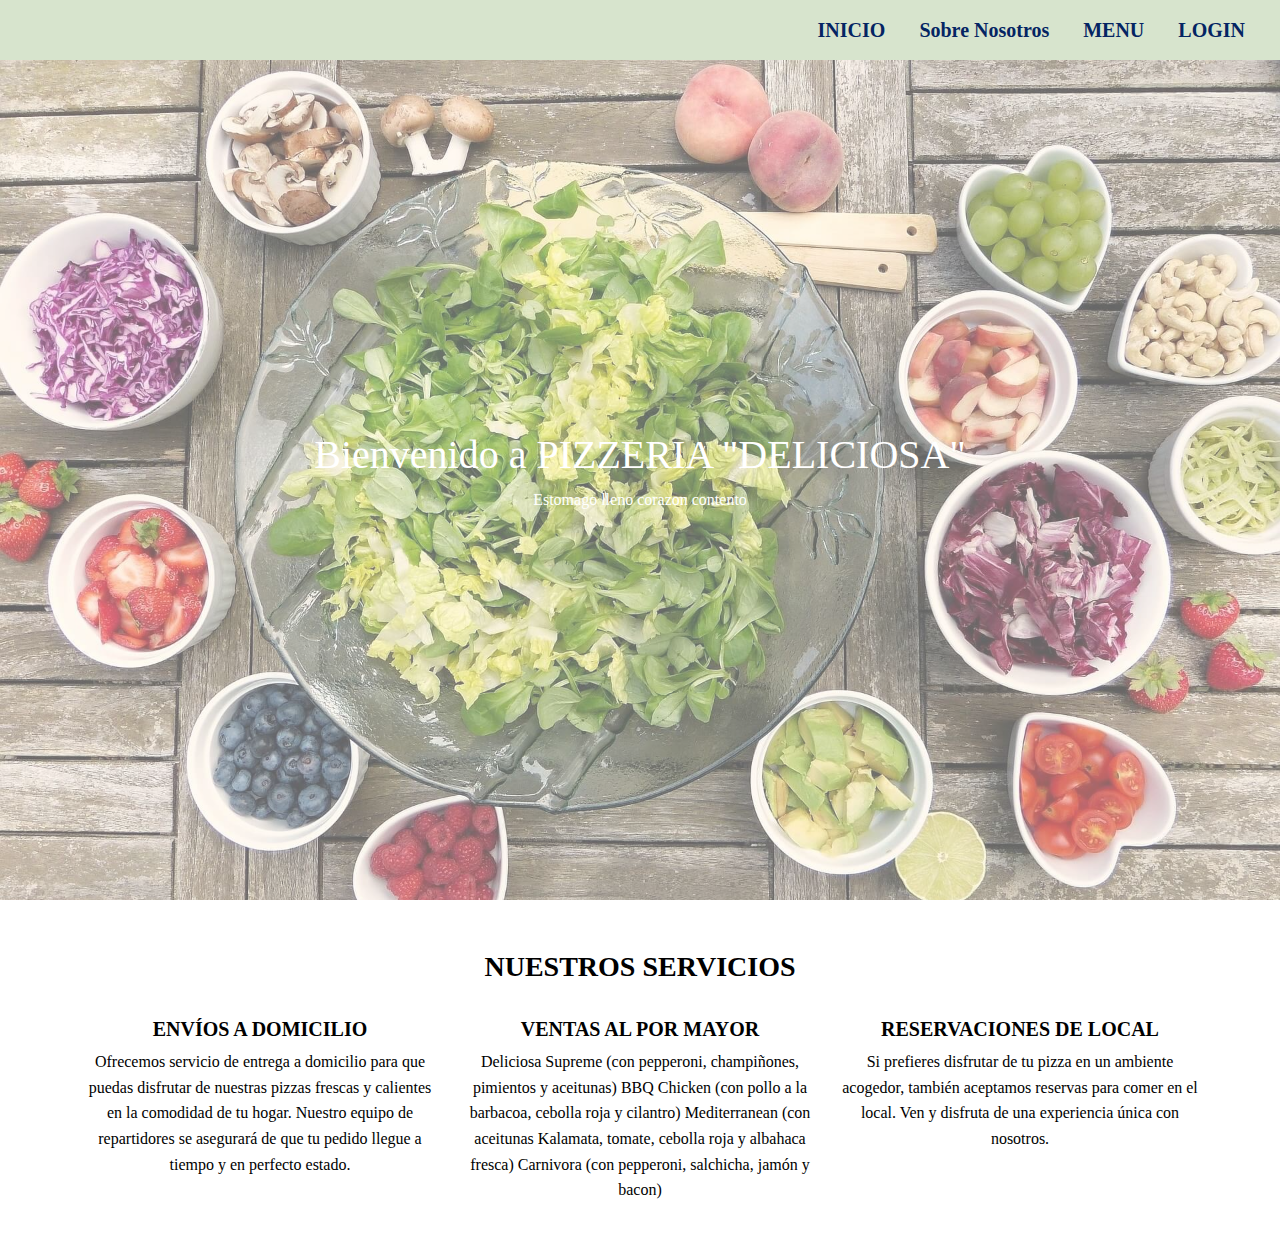
<file: index.html>
<!DOCTYPE html>
<html lang="es">
<head>
	<meta charset="UTF-8">
	<meta name="viewport" content="width=device-width, user-scalable=no, initial-scale=1.0, maximum-scale=1.0, minimum-scale=1.0">
	<title>Pizza</title>

	<!-- Normalize V8.0.1 -->
	<link rel="stylesheet" href="./css/normalize.css">

	<!-- MDBootstrap V5 -->
	<link rel="stylesheet" href="./css/mdb.min.css">

	<!-- Font Awesome V5.15.1 -->
	<link rel="stylesheet" href="./css/all.css">

	<!-- Sweet Alert V10.13.0 -->
	<script src="./js/sweetalert2.js" ></script>

	<!-- General Styles -->
	<link rel="stylesheet" href="./css/style.css">

</head>
<body>

	<!-- Header -->
	<header class="header full-box">
	    <div class="header-brand text-center full-box">
	        <a href="index.html">
	            <!--<img src="./assets/img/logo.png" alt="logo" class="img-fluid">-->
	        </a>
	    </div>

	    <div class="header-options full-box">
	        <nav class="header-navbar full-box poppins-regular font-weight-bold" >
	            <ul class="list-unstyled full-box">
	                <li>
	                    <a href="index.html" >INICIO<span class="full-box" ></span></a>
	                </li>
					<li>
	                    <a href="nosotros.html" >Sobre Nosotros<span class="full-box" ></span></a>
	                </li>
					<li>
	                    <a href="menu.html" >MENU</MENU><span class="full-box" ></span></a>
	                </li>
					<li>
	                    <a href="login.html" >LOGIN</MENU><span class="full-box" ></span></a>
	                </li>
	            </ul>
	        </nav>
		</div>
	</header>


	<!-- Content -->
	<div class="banner">
	    <div class="banner-body">
	        <h1>Bienvenido a PIZZERIA "DELICIOSA"</h1>
	        <p>Estomago lleno corazon contento </p>
	    </div>
	</div>

	<div class="container container-web-page">
	    <h3 class="text-center text-uppercase poppins-regular font-weight-bold">Nuestros servicios</h3>
	    <br>
	    <div class="row">
	        <div class="col-12 col-sm-6 col-md-4">
	        	
	            
	            <h5 class="text-center text-uppercase poppins-regular font-weight-bold">Envíos a domicilio</h5>
	            <p class="text-center">Ofrecemos servicio de entrega a domicilio para que puedas disfrutar de nuestras pizzas frescas y calientes en la comodidad de tu hogar. Nuestro equipo de repartidores se asegurará de que tu pedido llegue a tiempo y en perfecto estado.</p>
	        </div>
	        <div class="col-12 col-sm-6 col-md-4">
	        
	            <h5 class="text-center text-uppercase poppins-regular font-weight-bold">Ventas al por mayor</h5>
	            <p class="text-center">Deliciosa Supreme (con pepperoni, champiñones, pimientos y aceitunas) 
	            BBQ Chicken (con pollo a la barbacoa, cebolla roja y cilantro) Mediterranean (con aceitunas
	            Kalamata, tomate, cebolla roja y albahaca fresca) Carnivora (con pepperoni, salchicha, jamón y bacon)</p>
	        </div>
	        <div class="col-12 col-sm-6 col-md-4">
				<!--<img class="card-img-top" src="./assets/img/Hawaiana.jpg" alt="nombre_platillo">-->
	            <h5 class="text-center text-uppercase poppins-regular font-weight-bold">Reservaciones de local</h5>
	            <p class="text-center">Si prefieres disfrutar de tu pizza en un ambiente acogedor, también aceptamos reservas para comer en el local. Ven y disfruta de una experiencia única con nosotros.</p>
	        </div>
	    </div>
	</div>
</div>
</footer>

	<!-- MDBootstrap V5 -->
	<script src="./js/mdb.min.js" ></script>

	<!-- General scripts -->
	<script src="./js/main.js" ></script>
</body>
</html>
</file>
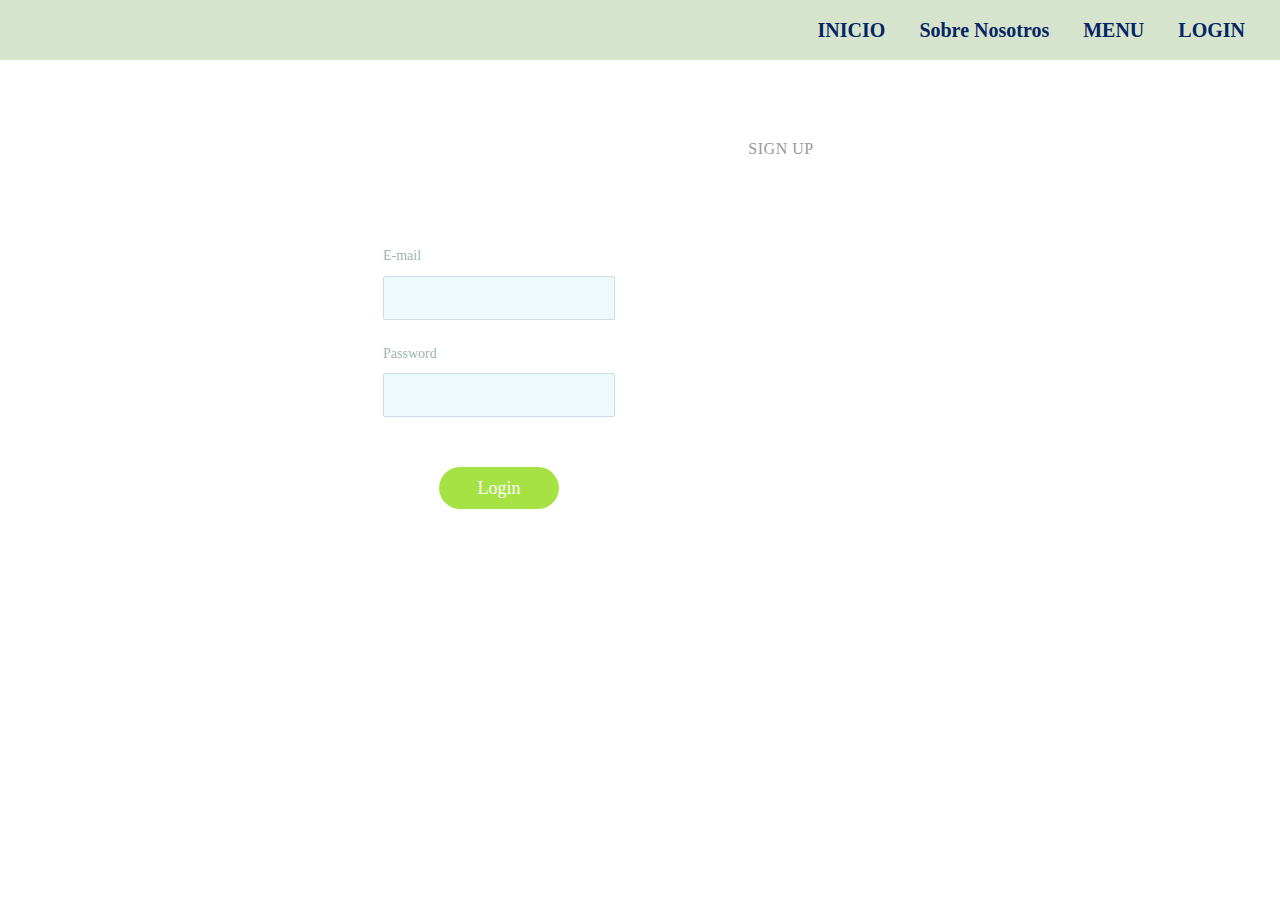
<file: login.html>
<!DOCTYPE html>
<html lang="es">
<head>
	<meta charset="UTF-8">
	<meta name="viewport" content="width=device-width, user-scalable=no, initial-scale=1.0, maximum-scale=1.0, minimum-scale=1.0">
	<title>Pizza</title>

	<!-- Normalize V8.0.1 -->
	<link rel="stylesheet" href="./css/normalize.css">

	<!-- MDBootstrap V5 -->
	<link rel="stylesheet" href="./css/mdb.min.css">

	<!-- Font Awesome V5.15.1 -->
	<link rel="stylesheet" href="./css/all.css">

	<!-- Sweet Alert V10.13.0 -->
	<script src="./js/sweetalert2.js" ></script>

	<!-- General Styles -->
	<link rel="stylesheet" href="./css/style.css">
	<link rel="stylesheet" href="./css/login.css">

</head>
<body>

	<!-- Header -->
	<header class="header full-box">
	    <div class="header-brand text-center full-box">
	        <a href="index.html">
	            <!--<img src="./assets/img/logo.png" alt="logo" class="img-fluid">-->
	        </a>
	    </div>

	    <div class="header-options full-box">
	        <nav class="header-navbar full-box poppins-regular font-weight-bold" >
	            <ul class="list-unstyled full-box">
	                <li>
	                    <a href="index.html" >INICIO<span class="full-box" ></span></a>
	                </li>
					<li>
	                    <a href="nosotros.html" >Sobre Nosotros<span class="full-box" ></span></a>
	                </li>
					<li>
	                    <a href="menu.html" >MENU</MENU><span class="full-box" ></span></a>
	                </li>
					<li>
	                    <a href="login.html" >LOGIN</MENU><span class="full-box" ></span></a>
	                </li>
	            </ul>
	        </nav>
		</div>
	</header>

<section class="forms-section">
  <h1 class="section-title">FORMS</h1>
  <div class="forms">
    <div class="form-wrapper is-active">
      <button type="button" class="switcher switcher-login">
        Login
        <span class="underline"></span>
      </button>
      <form class="form form-login">
        <fieldset>
          <legend>Please, enter your email and password for login.</legend>
          <div class="input-block">
            <label for="login-email">E-mail</label>
            <input id="login-email" type="email" required>
          </div>
          <div class="input-block">
            <label for="login-password">Password</label>
            <input id="login-password" type="password" required>
          </div>
        </fieldset>
        <button type="submit" class="btn-login">Login</button>
      </form>
    </div>
    <div class="form-wrapper">
      <button type="button" class="switcher switcher-signup">
        Sign Up
        <span class="underline"></span>
      </button>
      <form class="form form-signup">
        <fieldset>
          <legend>Please, enter your email, password and password confirmation for sign up.</legend>
          <div class="input-block">
            <label for="signup-email">E-mail</label>
            <input id="signup-email" type="email" required>
          </div>
          <div class="input-block">
            <label for="signup-password">Password</label>
            <input id="signup-password" type="password" required>
          </div>
          <div class="input-block">
            <label for="signup-password-confirm">Confirm password</label>
            <input id="signup-password-confirm" type="password" required>
          </div>
        </fieldset>
        <button type="submit" class="btn-signup">Continue</button>
      </form>
    </div>
  </div>
</section>

</div>
</footer>

	<!-- MDBootstrap V5 -->
	<script src="./js/mdb.min.js" ></script>

	<!-- General scripts -->
	<script src="./js/main.js" ></script>

    <!-- login scripts -->
	<script src="./js/login.js" ></script>
</body>
</html>
</file>
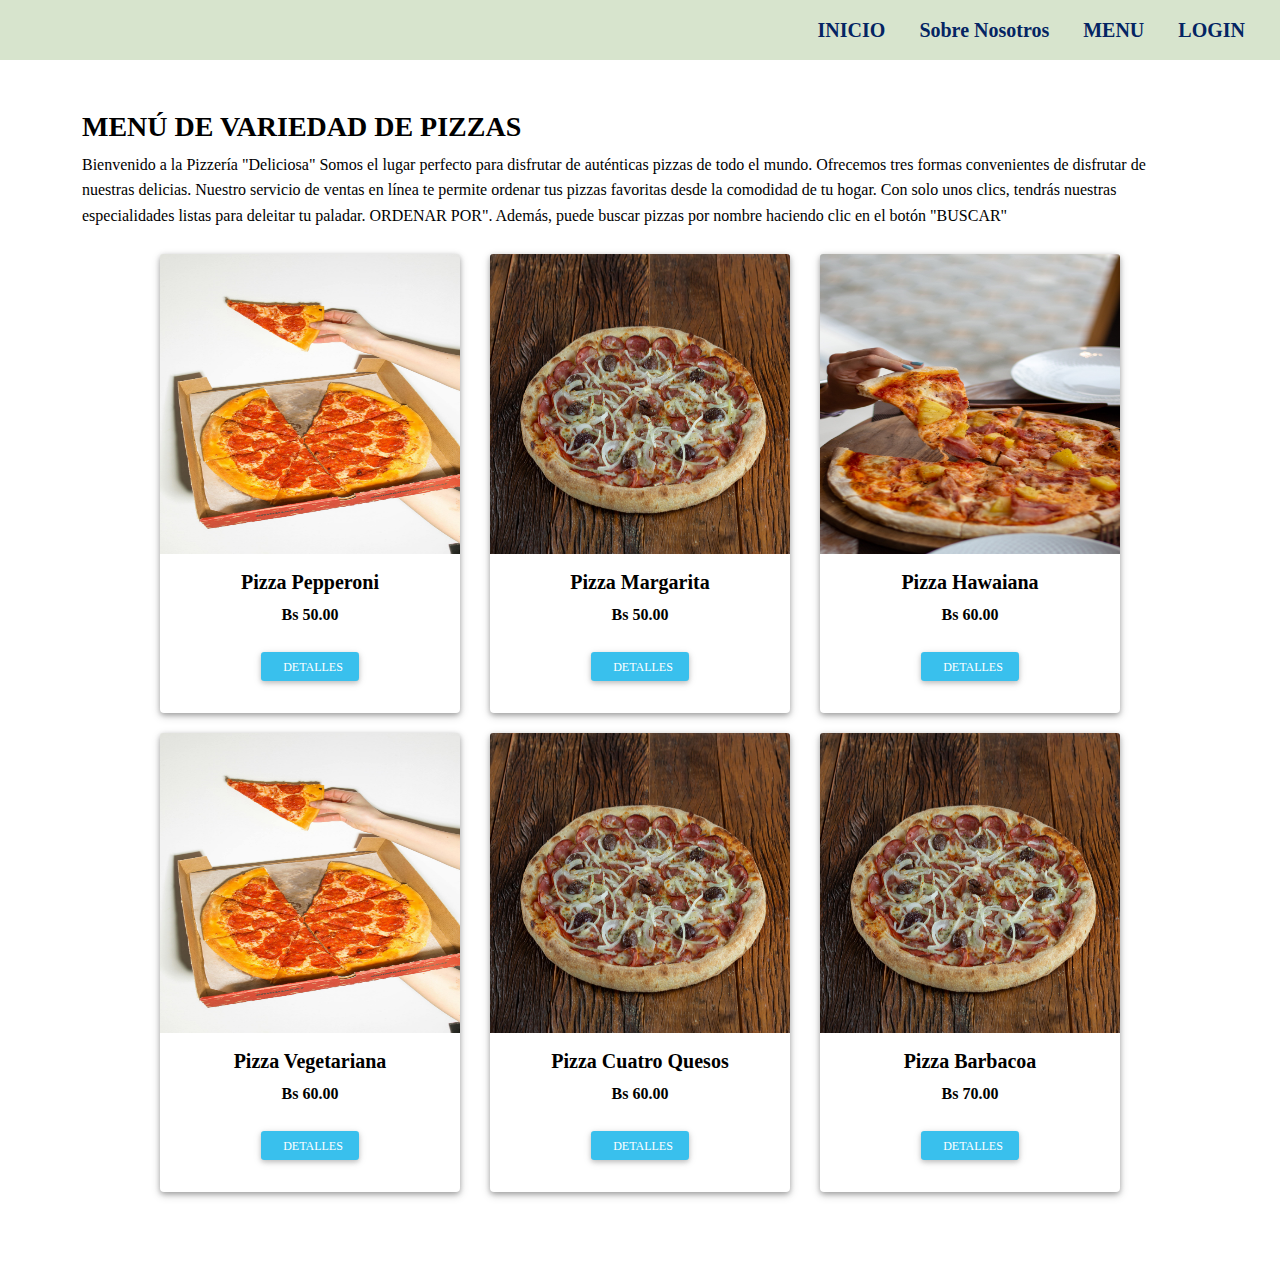
<file: menu.html>
<!DOCTYPE html>
<html lang="es">
<head>
	<meta charset="UTF-8">
	<meta name="viewport" content="width=device-width, user-scalable=no, initial-scale=1.0, maximum-scale=1.0, minimum-scale=1.0">
	<title> Pizzeria | Menu </title>

	<!-- Normalize V8.0.1 -->
	<link rel="stylesheet" href="./css/normalize.css">

	<!-- MDBootstrap V5 -->
	<link rel="stylesheet" href="./css/mdb.min.css">

	<!-- Font Awesome V5.15.1 -->
	<link rel="stylesheet" href="./css/all.css">

	<!-- Sweet Alert V10.13.0 -->
	<script src="./js/sweetalert2.js" ></script>

	<!-- General Styles -->
	<link rel="stylesheet" href="./css/style.css">

</head>
<body>

	<!-- Header -->
	<header class="header full-box">
	    <div class="header-brand text-center full-box">
	        <a href="index.html">
	            <!--<img src="./assets/img/logo.png" alt="logo" class="img-fluid">-->
	        </a>
	    </div>

	    <div class="header-options full-box">
	        <nav class="header-navbar full-box poppins-regular font-weight-bold" >
	            <ul class="list-unstyled full-box">
	                <li>
	                    <a href="index.html" >INICIO</a>
	                </li>
					<li>
	                    <a href="nosotros.html" >Sobre Nosotros</a>
	                </li>
	                <li>
	                    <a href="menu.html" >MENU</a>
	                </li>
					<li>
	                    <a href="login.html" >LOGIN</a>
	                </li>
	            </ul>
	        </nav>
	    </div>
	</header>


	<!-- Content -->
	<div class="container container-web-page">
	    <h3 class="font-weight-bold poppins-regular text-uppercase">Menú de variedad de pizzas</h3>
	    <p class="text-justify">Bienvenido a la Pizzería "Deliciosa" Somos el lugar perfecto para disfrutar de auténticas pizzas 
			de todo el mundo. Ofrecemos tres formas convenientes de disfrutar de nuestras delicias. Nuestro servicio de ventas en 
			línea te permite ordenar tus pizzas favoritas desde la comodidad de tu hogar. Con solo unos clics, tendrás nuestras 
			especialidades listas para deleitar tu paladar. ORDENAR POR". Además, 
			puede buscar pizzas por nombre haciendo clic en el botón "BUSCAR"</p>


	    <div class="container-cards" style="padding-bottom: 40px;">

	        <div class="card shadow-1-strong">
	            <img class="card-img-top" src="./assets/img/Pepperoni.jpg" alt="">
	            <div class="card-body text-center">
	                <h5 class="card-title font-weight-bold">Pizza Pepperoni</h5>
	                <p class="card-title font-weight-bold"><span>Bs 50.00</span></p>
					<div class="card-body text-center">
						<a href="details.html" class="btn btn-info btn-sm"> &nbsp; Detalles</a>
					</div>
				</div>
			</div>
	        <div class="card shadow-1-strong">
	            <img class="card-img-top" src="./assets/img/marg.jpg" alt="">
	            <div class="card-body text-center">
	                <h5 class="card-title font-weight-bold">Pizza Margarita</h5>
	                <p class="card-title font-weight-bold"><span>Bs 50.00</span></p>
					<div class="card-body text-center">
						<a href="details.html" class="btn btn-info btn-sm"> &nbsp; Detalles</a>
					</div>
	            </div>
	        </div>

	        <div class="card shadow-1-strong">
	            <img class="card-img-top" src="./assets/img/Hawaiana.jpg" alt="">
	            <div class="card-body text-center">
	                <h5 class="card-title font-weight-bold">Pizza Hawaiana</h5>
	                <p class="card-title font-weight-bold"><span>Bs 60.00</span></p>
					<div class="card-body text-center">
						<a href="details.html" class="btn btn-info btn-sm"> &nbsp; Detalles</a>
					</div>
	            </div>
	            
	        </div>

	        <div class="card shadow-1-strong">
	            <img class="card-img-top" src="./assets/img/Pepperoni.jpg" alt="">
	            <div class="card-body text-center">
	                <h5 class="card-title font-weight-bold">Pizza Vegetariana</h5>
	                <p class="card-title font-weight-bold"><span>Bs 60.00</span></p>
					<div class="card-body text-center">
						<a href="details.html" class="btn btn-info btn-sm"> &nbsp; Detalles</a>
					</div>
	            </div>

	        </div>

	        <div class="card shadow-1-strong">
	            <img class="card-img-top" src="./assets/img/marg.jpg" alt="nombre_platillo">
	            <div class="card-body text-center">
	                <h5 class="card-title font-weight-bold">Pizza Cuatro Quesos</h5>
	                <p class="card-title font-weight-bold"><span>Bs 60.00</span></p>
					<div class="card-body text-center">
						<a href="details.html" class="btn btn-info btn-sm"> &nbsp; Detalles</a>
					</div>
	            </div>
	        </div>

	        <div class="card shadow-1-strong">
	            <img class="card-img-top" src="./assets/img/marg.jpg" alt="nombre_platillo">
	            <div class="card-body text-center">
	                <h5 class="card-title font-weight-bold">Pizza Barbacoa</h5>
	                <p class="card-title font-weight-bold"><span>Bs 70.00</span></p>
					<div class="card-body text-center">
						<a href="details.html" class="btn btn-info btn-sm"> &nbsp; Detalles</a>
					</div>
	            </div>
	        </div>

	    </div>

	<!-- MDBootstrap V5 -->
	<script src="./js/mdb.min.js" ></script>

	<!-- General scripts -->
	<script src="./js/main.js" ></script>
</body>
</html>
</file>
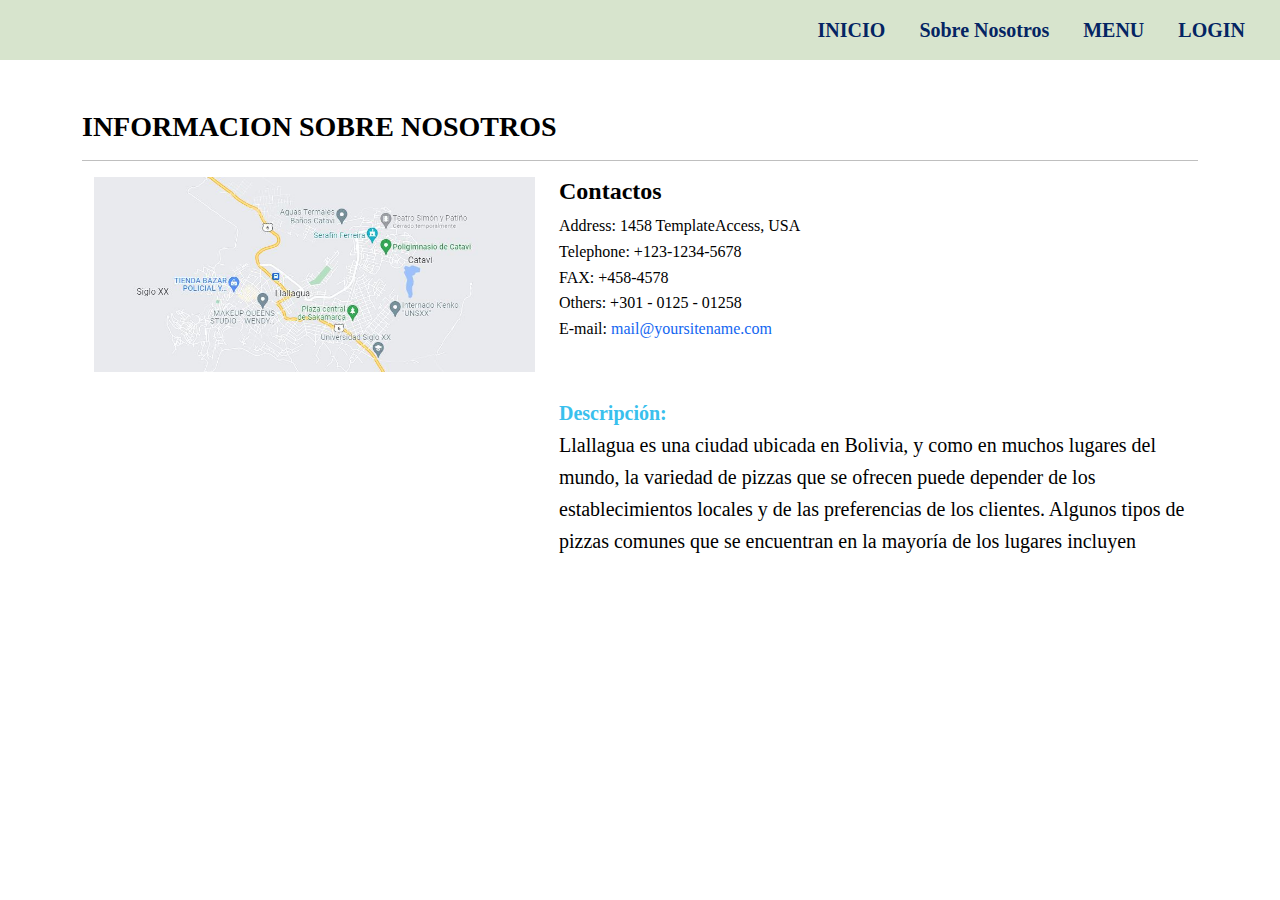
<file: nosotros.html>
<!DOCTYPE html>
<html lang="es">
<head>
	<meta charset="UTF-8">
	<meta name="viewport" content="width=device-width, user-scalable=no, initial-scale=1.0, maximum-scale=1.0, minimum-scale=1.0">
	<title>Pizza | Nosotros</title>

	<!-- Normalize V8.0.1 -->
	<link rel="stylesheet" href="./css/normalize.css">

	<!-- MDBootstrap V5 -->
	<link rel="stylesheet" href="./css/mdb.min.css">

	<!-- Font Awesome V5.15.1 -->
	<link rel="stylesheet" href="./css/all.css">

	<!-- Sweet Alert V10.13.0 -->
	<script src="./js/sweetalert2.js" ></script>

	<!-- General Styles -->
	<link rel="stylesheet" href="./css/style.css">

</head>
<body>

	<!-- Header -->
	<header class="header full-box">
	    <div class="header-brand text-center full-box">
	        <a href="index.html">
	            <!--<img src="./assets/img/logo.png" alt="logo" class="img-fluid">-->
	        </a>
	    </div>

	    <div class="header-options full-box">
	        <nav class="header-navbar full-box poppins-regular font-weight-bold" >
	            <ul class="list-unstyled full-box">
	                <li>
	                    <a href="index.html" >INICIO<span class="full-box" ></span></a>
	                </li>
					<li>
	                    <a href="nosotros.html" >Sobre Nosotros<span class="full-box" ></span></a>
	                </li>
	                <li>
	                    <a href="menu.html" >MENU<span class="full-box" ></span></a>
	                </li>
					<li>
	                    <a href="login.html" >LOGIN</MENU><span class="full-box" ></span></a>
	                </li>
	            </ul>
	        </nav>
	    </div>
	</header>


	<!-- Content -->
	<div class="container container-web-page">
	    <h3 class="font-weight-bold poppins-regular text-uppercase">Informacion sobre nosotros</h3>
	    <hr>
	    <div class="container-fluid">
	        <div class="row">
	            <div class="col-12 col-lg-5">
	                <!--cover-->
	                <figure class="full-box">
	                    <img class="img-fluid" src="./assets/img/ubic.JPG" alt="pizzas">
	                </figure>

	            </div>
	            <div class="col-12 col-lg-7">

	                <h4 class="font-weight-bold poppins-regular">Contactos</h4>
					<p class="contact_info"> <span>Address:</span> 1458 TemplateAccess, USA<br />
						<span>Telephone:</span> +123-1234-5678<br />
						<span>FAX:</span> +458-4578<br />
						<span>Others:</span> +301 - 0125 - 01258<br />
						<span>E-mail:</span> <a href="#">mail@yoursitename.com</a> </p>
	                <p class="text-justify lead" style="padding: 40px 0;">
	                    <span class="text-info lead font-weight-bold">Descripción:</span><br>
	                    Llallagua es una ciudad ubicada en Bolivia, y como en muchos lugares del mundo,
						la variedad de pizzas que se ofrecen puede depender de los establecimientos locales y 
						de las preferencias de los clientes. Algunos tipos de pizzas comunes que se 
						encuentran en la mayoría de los lugares incluyen</p>
	            </div>
	        </div>
	    </div>
	</div>
	
	<!-- MDBootstrap V5 -->
	<script src="./js/mdb.min.js" ></script>

	<!-- fslightbox -->
	<script src="./js/fslightbox.js" ></script>

	<!-- General scripts -->
	<script src="./js/main.js" ></script>
</body>
</html>
</file>
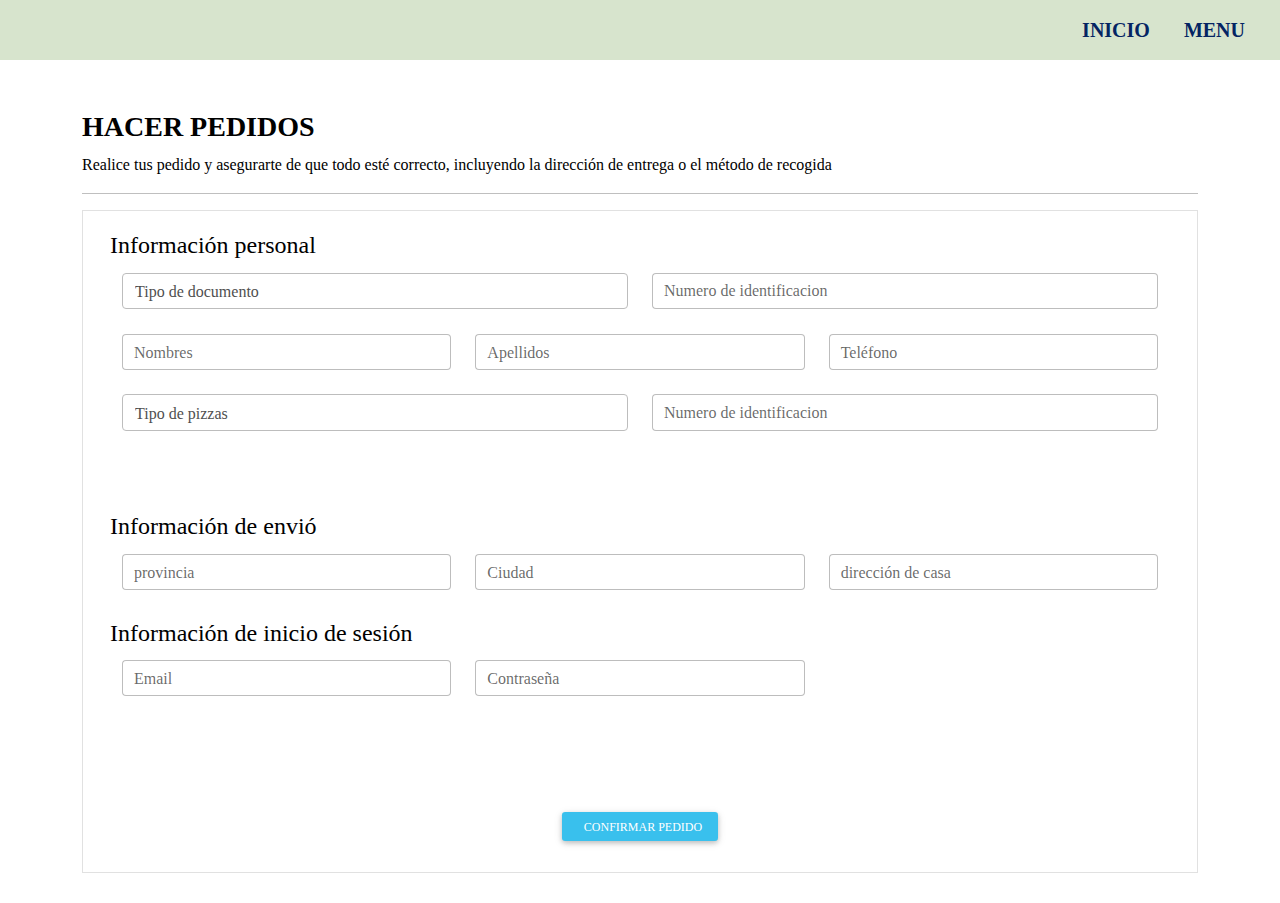
<file: registration.html>
<!DOCTYPE html>
<html lang="es">
<head>
	<meta charset="UTF-8">
	<meta name="viewport" content="width=device-width, user-scalable=no, initial-scale=1.0, maximum-scale=1.0, minimum-scale=1.0">
	<title>Pizzeria | Registrarse</title>

	<!-- Normalize V8.0.1 -->
	<link rel="stylesheet" href="./css/normalize.css">

	<!-- MDBootstrap V5 -->
	<link rel="stylesheet" href="./css/mdb.min.css">

	<!-- Font Awesome V5.15.1 -->
	<link rel="stylesheet" href="./css/all.css">

	<!-- Sweet Alert V10.13.0 -->
	<script src="./js/sweetalert2.js" ></script>

	<!-- General Styles -->
	<link rel="stylesheet" href="./css/style.css">

</head>
<body>

	<!-- Header -->
	<header class="header full-box">
	    <div class="header-brand text-center full-box">
	        <a href="index.html">
	            <!--<img src="./assets/img/logo.png" alt="logo" class="img-fluid">-->
	        </a>
	    </div>

	    <div class="header-options full-box">
	        <nav class="header-navbar full-box poppins-regular font-weight-bold" >
	            <ul class="list-unstyled full-box">
	                <li>
	                    <a href="index.html" >INICIO</a>
	                </li>
	                <li>
	                    <a href="menu.html" >MENU</a>
	                </li>
	            </ul>
	        </nav>
	        <!--<div class="header-button full-box text-center btn-login-menu" >-->
	            <!--<i class="fas fa-user-alt" onclick="show_popup_login()" data-mdb-toggle="tooltip" data-mdb-placement="bottom" title="Login" ></i>
	            <div class="div-bordered popup-login">-->

	                <!-- Inicio de sesion -->
	                <!--<span class="text-center poppins-regular font-weight-bold">Inicio de sesión</span>
	                <form class="full-box" action="">
	                    <div class="form-outline mb-4">
	                        <input type="email" class="form-control" name="login_email_cliente" id="login_email" maxlength="70" required="" placeholder="Email" >
	                    </div>
	                    <div class="form-outline mb-4">
	                        <input type="password" class="form-control" name="login_clave_cliente" id="login_password" pattern="[a-zA-Z0-9$@.-]{7,100}" maxlength="100" required="" placeholder="Contraseña" >
	                    </div>
	                    <p class="text-center">
	                        <button class="btn btn-info btn-sm w-100">Iniciar sesión</button>
	                    </p>
	                </form>
	                <hr>
	                <p class="text-center full-box">¿No tienes cuenta? <a href="registration.html">Regístrate aquí</a></p>-->

	                <!-- Cerrar sesion --
	                <div class="text-center full-box">
	                    <i class="fas fa-user-circle fa-4x"></i>
	                </div>
	                <span class="poppins-regular font-weight-bold">Nombre de usuario</span>
	                <div class="text-center full-box">
	                    <a href="#" class="btn btn-info btn-sm w-100"><i class="fas fa-user-cog fa-fw"></i> &nbsp; Mi cuenta</a>
	                </div>
	                <div class="text-center full-box">
	                    <a href="#" class="btn btn-info btn-sm w-100"><i class="fab fa-dashcube fa-fw"></i> &nbsp; Dashboard</a>
	                </div>
	                <form class="full-box" action="">
	                    <button class="btn btn-raised btn-primary btn-sm w-100" ><i class="fas fa-door-open fa-fw"></i> &nbsp; Cerrar sesión</button>
	                </form>
	                
	            </div>
	        </div>-->
	        <!--<a href="bag.html" class="header-button full-box text-center" data-mdb-toggle="tooltip" data-mdb-placement="bottom" title="Carrito" >Carrito-->
	            <!--<i class="fas fa-shopping-bag"></i>
	            <span class="badge bg-warning rounded-pill bag-count" >2</span>-->
	        </a>
	    </div>
	</header>


	<!-- Content -->
	<div class="container container-web-page">
	    <h3 class="font-weight-bold poppins-regular text-uppercase">Hacer pedidos</h3>
	    <p class="text-justify">Realice tus pedido y asegurarte de que todo esté correcto, 
			incluyendo la dirección de entrega o el método de recogida</p>
	    <hr>
	    <div class="row">
	        <div class="col-12">
	            <form class="div-bordered" action="" style="padding: 15px;">

	                <fieldset>
				        <legend> &nbsp; Información personal</legend>
	                    <div class="container-fluid">
	                        <div class="row">
	                            <div class="col-12 col-md-6">
	                                <div class="">
	                                    <select class="form-control" name="usuario" id="usuario">
	                                        <option value="" selected="" >Tipo de documento</option>
	                                        <option value="CI" >1 - CI</option>
	                                        <option value="Licencia" >2 - Licencia</option>
	                                        <option value="Pasaporte" >3 - Pasaporte</option>
	                                        <option value="Otro" >4 - Otro</option>
	                                    </select>
	                                    <label for="usuario_"class="form-label"></label>
	                                </div>
	                            </div>

	                            <div class="col-12 col-md-6">
	                                <div class="form-outline mb-4">
	                                    <input type="text" pattern="[a-zA-Z0-9-]{7,30}" class="form-control" name="usuario_numero_identificacion_reg" id="usuario_numero_identificacion" maxlength="30">
	                                    <label for="usuario_numero_identificacion" class="form-label">Numero de identificacion</label>
	                                </div>
	                            </div>

	                            <div class="col-12 col-md-4">
	                                <div class="form-outline mb-4">
	                                    <input type="text" pattern="[a-zA-ZáéíóúÁÉÍÓÚñÑ ]{4,35}" class="form-control" name="usuario_nombre_reg" id="usuario_nombre" maxlength="35">
	                                    <label for="usuario_nombre" class="form-label">Nombres</label>
	                                </div>
	                            </div>

	                            <div class="col-12 col-md-4">
	                                <div class="form-outline mb-4">
	                                    <input type="text" pattern="[a-zA-ZáéíóúÁÉÍÓÚñÑ ]{4,35}" class="form-control" name="usuario_apellido_reg" id="usuario_apellido" maxlength="35">
	                                    <label for="usuario_apellido" class="form-label">Apellidos</label>
	                                </div>
	                            </div>

	                            <div class="col-12 col-md-4">
	                                <div class="form-outline mb-4">
	                                    <input type="text" pattern="[0-9()+]{8,20}" class="form-control" name="usuario_telefono_reg" id="usuario_telefono" maxlength="20">
	                                    <label for="cliente_telefono" class="form-label">Teléfono</label>
	                                </div>
	                            </div>
								<div class="col-12 col-md-6">
	                                <div class="">
	                                    <select class="form-control" name="usuario" id="usuario">
	                                        <option value="" selected="" >Tipo de pizzas</option>
	                                        <option value="CI" >1 - Pizza Pepperoni </option>
	                                        <option value="Licencia" >2 - Pizza Margarita</option>
	                                        <option value="Pasaporte" >3 - Pizza Hawaiana</option>
	                                        <option value="Otro" >4 - Pizza Cuatro Quesos</option>
											<option value="Otro" >5 - Pizza Barbacoa</option>
	                                    </select>
	                                    <label for="usuario_"class="form-label"></label>
	                                </div>
	                            </div>

	                            <div class="col-12 col-md-6">
	                                <div class="form-outline mb-4">
	                                    <input type="text" pattern="[a-zA-Z0-9-]{7,30}" class="form-control" name="usuario_numero_identificacion_reg" id="usuario_numero_identificacion" maxlength="30">
	                                    <label for="usuario_numero_identificacion" class="form-label">Numero de identificacion</label>
	                                </div>
	                            </div>
	                        </div>
	                    </div>
	                </fieldset>

	                <br><br>

	                <fieldset>
	                    <legend> &nbsp; Información de envió</legend>
	                    <div class="container-fluid">
	                        <div class="row">
	                            <div class="col-12 col-md-4">
	                                <div class="form-outline mb-4">
	                                    <input type="text" pattern="[a-zA-ZáéíóúÁÉÍÓÚñÑ ]{4,30}" class="form-control" name="usuario_provincia_reg" id="usuario_provincia" maxlength="30">
	                                    <label for="cliente_provincia" class="form-label">provincia</label>
	                                </div>
	                            </div>
	                            <div class="col-12 col-md-4">
	                                <div class="form-outline mb-4">
	                                    <input type="text" pattern="[a-zA-ZáéíóúÁÉÍÓÚñÑ ]{4,30}" class="form-control" name="usuario_ciudad_reg" id="usuario_ciudad" maxlength="30">
	                                    <label for="cliente_ciudad" class="form-label">Ciudad</label>
	                                </div>
	                            </div>
	                            <div class="col-12 col-md-4">
	                                <div class="form-outline mb-4">
	                                    <input type="text" pattern="[a-zA-Z0-9áéíóúÁÉÍÓÚñÑ().,#\- ]{4,70}" class="form-control" name="usuario_direccion_reg" id="usuario_direccion" maxlength="70">
	                                    <label for="cliente_direccion" class="form-label">dirección de casa</label>
	                                </div>
	                            </div>
	                        </div>
	                    </div>
	                </fieldset>
					<fieldset>
	                    <legend> &nbsp; Información de inicio de sesión</legend>
	                    <div class="container-fluid">
	                        <div class="row">
	                            <div class="col-12 col-md-4">
	                                <div class="form-outline mb-4">
	                                    <input type="email" class="form-control" name="cliente_email_reg" id="cliente_email" maxlength="47">
	                                    <label for="cliente_email" class="form-label">Email</label>
	                                </div>
	                            </div>
	                            <div class="col-12 col-md-4">
	                                <div class="form-outline mb-4">
	                                    <input type="password" class="form-control" name="cliente_clave_1_reg" id="cliente_clave_1" pattern="[a-zA-Z0-9$@.-]{7,100}" maxlength="100" >
	                                    <label for="cliente_clave_1" class="form-label">Contraseña</label>
	                                </div>
	                            </div>
	                        </div>
	                    </div>
	                </fieldset>

	                <br><br>

	                <p class="text-center" style="margin-top: 40px;">
	                    <button type="submit" class="btn btn-info btn-sm"> &nbsp; CONFIRMAR PEDIDO </button>
	                </p>
	            </form>
	        </div>
	    </div>
	</div>	
	
	<!-- MDBootstrap V5 -->
	<script src="./js/mdb.min.js" ></script>

	<!-- General scripts -->
	<script src="./js/main.js" ></script>
</body>
</html>
</file>
<file: css/style.css>
:root{
	--color-one: #F5F5F5;
	--color-two: #24292E;
	--color-three: #EC5252;

	--form-color: #14111A;

	--accent-color: #253556;
	--border-color: #D8D8D8;
	
	--header-height: 60px;
}

body,html{
	font-family: 'roboto_condensed_light';
	width: 100%;
	height: 100%;
	background-color: #FFF;
	color: var(--bs-black);
	font-size: 16px;
}

.full-box{
	margin: 0;
	padding: 0;
	box-sizing: border-box;
	width: 100%;
	background-color: #d7e4cd;
}

.div-bordered{
	border: 1px solid #E1E1E1;
}
/*----------  Text Styles  ----------*/
.roboto-medium{
	font-family: 'roboto_medium_regular';
}
.roboto-condensed-light{
	font-family: 'roboto_condensed_light';
}
.roboto-condensed-regular{
	font-family: 'roboto_condensed_regular';
}
.poppins-regular{
	font-family: 'poppinsregular';
}

/*=========== barra de navegación (web) ===========*/
.header,
.header-brand,
.header-options,
.header-navbar,
.header-button{
	height: var(--header-height);
	transition: all .3s ease-in-out;
	box-sizing: border-box;
}
.header{
	background-color: #FFF;
	border-bottom: 1px solid rgba(0, 0, 0, .1);
	position: relative;
	color: var(--bs-black);
}
.header-brand,
.header-options{
	position: absolute;
	top: 0;
}
.header-brand{
	width: 25%;
	left: 0;
}
.header-brand img{
	margin-top: 4px;
	max-width: calc(var(--header-height) - 8px);
}
.header-options{
	width: 75%;
	right: 0;
	padding-right: 20px;
	text-align: right;
}
.header-navbar{
	display: inline-block;
	width: auto;
	padding-top: 0;
	margin-top: 0;
}
.header-navbar ul,
.header-navbar ul li,
.header-navbar ul li a{
	width: auto;
	padding-top: 0;
	margin-top: 0;
}
.header-navbar ul li,
.header-navbar ul li a,
.header-button,
.header-button > i{
	display: inline-block;
	height: var(--header-height);
	line-height: var(--header-height);
	transition: all .3s ease-in-out;
	position: relative;
}
.header-button > i{
	cursor: pointer;
	width: 100%;
}
.header-navbar ul li a{
	padding: 0 15px;
}
.header-navbar ul li a:hover,
.header-button:hover{
	text-decoration: none;
	color: #f3a2e1;
}
.header-navbar ul li a span{
	position: absolute;
	bottom: 0;
	left: 0;
	background-color: transparent;
	height: 5px;
	transition: all .3s ease-in-out;
	
}
.header-navbar ul li a:hover span{
	background-color: #f3a2e1;
}
.header-button{
	width: calc(var(--header-height) - calc(var(--header-height) / 4));
}
.header-navbar ul li a,
.header-button{
	font-size: 20px;
	color: #042463;
}
.btn-login-menu{
	user-select: none;
}
.popup-login{
	position: absolute;
	width: 275px;
	height: auto;
	top: calc(var(--header-height) + 8px);
	right: 0;
	background-color: #fff;
	color: var(--bs-black);
	z-index: 99999;
	padding: 15px 7px;
	transition: all .3s ease-in-out;
	opacity: 0;
	pointer-events: none;
}
.popup-login:hover{
	color: var(--bs-black);
}
.popup-login::after,
.popup-login::before{
	bottom: 100%;
	right: 12px;
	border: solid transparent;
	content: " ";
	height: 0;
	width: 0;
	position: absolute;
	pointer-events: none;
}
.popup-login::after{
	border-color: rgba(136, 183, 213, 0);
	border-bottom-color: #fff;
	border-width: 8px;
	margin-right: 0px;
}
.popup-login::before{
	border-color: rgba(194, 225, 245, 0);
	border-bottom-color: #ccc;
	border-width: 9px;
	margin-right: -1px;
}
.popup-login.active{
	opacity: 1;
	pointer-events: inherit;
}
.bag-count{
	position: absolute;
	top: calc(var(--header-height) - (var(--header-height) / 1.2));
	right: 0;
}

/*Estilos del banner*/
.banner{
	height: calc(100vh - var(--header-height));	
	position: relative;
	background-position: center;
	background-image: url('../assets/img/banner_1.jpg');
	background-size: cover;
	animation: banner 15s infinite linear;
}
.banner-body{
	position: relative;
	display: flex;
	justify-content: center;
	align-items: center;
	flex-direction: column;
	height: 100%;
	color: #ffffff;
	font-family: 'poppinsregular';
	text-align: center;
}
.banner::before{
	content    : "";
	background : #ffffff; 
	position   : absolute;
	width      : 100%;
	height     : 100%;
	opacity    : 0.4; 
}
@keyframes banner{
	0%{
		background-image: url('../assets/img/banner_1.jpg');
	}
	33%{
		background-image: url('../assets/img/banner_1.jpg');
	}


	34%{
		background-image: url('../assets/img/banner_2.jpg');
	}
	66%{
		background-image: url('../assets/img/banner_2.jpg');
	}


	67%{
		background-image: url('../assets/img/banner_3.jpg');
	}
	100%{
		background-image: url('../assets/img/banner_3.jpg');
	}

}

/* Footer */
.footer{
	border-top: 1px solid #E1E1E1;
	padding: 70px 0 40px 0;
	font-family: 'poppinsregular', sans-serif;
	background-color: rgb(251, 251, 251);
	color: var(--accent-color);
}
.footer-link{
	text-decoration: none !important;
	color: var(--accent-color);
} 
.footer-link:hover{
	color: var(--accent-color);
}

/* estilos de contenedores web */
.container-web-page{
	padding-top: 50px;
	padding-bottom: 30px;
}


/* estilos cards*/
.container-cards{
	display: flex;
	flex-direction: row;
	flex-wrap: wrap;
	justify-content: center;
}
.container-cards .card{
	width: 300px;
	min-width: 300px;
	margin: 10px 15px;
}
.container-cards .card:hover{
	text-decoration: none;
}
.container-cards .card .card-img-top{
	height: 300px;
}

/* estilos carrito de compras */
.container-cart{
	min-height: calc(100vh - var(--header-height));
	padding-bottom: 30px;
}
.bag-item > figure,
.bag-item > div{
	display: inline-block;
}

.bag-item > figure{
	width: 90px;
	height: 90px;
}
.bag-item > div{
	width: calc(100% - 94px);
}
.bag-details .list-group-item{
	border-color:transparent;
	color: var(--accent-color);
}

/* estilos detalles de platillo */
.galery-details figure{
	width: 100px;
	height: 100px;
	margin: 15px;
	display: inline-block;
}
.galery-details figure a,
.galery-details figure img{
	width: 100%;
	height: 100%;
}


@media (max-width: 576px){
	:root{
		--header-height: 50px;
	}
	.header-brand{
		display: none;
	}
	.header-options{
		width: 100%;
		padding-right: 0;
		text-align: center;
	}
	.header-navbar ul li a,
	.header-button{
		font-size: calc(var(--header-height) / 2.5);
	}
	.header-button{
		width: var(--header-height);
	}
	.container-cards{
		flex-direction: column;
		align-items: center;
	}
	.container-cards .card{
		width: 100%;
		max-width: 300px;
	}
	.container-web-page{
		padding-top: 35px
	}
}

@media (max-width: 767px){
	.bag-item > figure,
	.bag-item > div{
		display: block;
	}
	.bag-item > figure{
		width: 80%;
		height: auto;
		margin: 0 auto;
		margin-bottom: 20px;
	}
	.bag-item > div{
		width: 100%;
	}
}

@media (max-width: 980px){
	.tittle-details{
		padding-top: 50px;
	}
}
</file>
<file: css/login.css>
.forms-section {
	display: flex;
	flex-direction: column;
	justify-content: center;
	align-items: center;
}

.section-title {
	font-size: 32px;
	letter-spacing: 1px;
	color: #fff;
}

.forms {
	display: flex;
	align-items: flex-start;
	margin-top: 30px;
}

.form-wrapper {
	animation: hideLayer .3s ease-out forwards;
}

.form-wrapper.is-active {
	animation: showLayer .3s ease-in forwards;
}

@keyframes showLayer {
	50% {
		z-index: 1;
	}
	100% {
		z-index: 1;
	}
}

@keyframes hideLayer {
	0% {
		z-index: 1;
	}
	49.999% {
		z-index: 1;
	}
}

.switcher {
	position: relative;
	cursor: pointer;
	display: block;
	margin-right: auto;
	margin-left: auto;
	padding: 0;
	text-transform: uppercase;
	font-family: inherit;
	font-size: 16px;
	letter-spacing: .5px;
	color: #999;
	background-color: transparent;
	border: none;
	outline: none;
	transform: translateX(0);
	transition: all .3s ease-out;
}

.form-wrapper.is-active .switcher-login {
	color: #fff;
	transform: translateX(90px);
}

.form-wrapper.is-active .switcher-signup {
	color: #fff;
	transform: translateX(-90px);
}

.underline {
	position: absolute;
	bottom: -5px;
	left: 0;
	overflow: hidden;
	pointer-events: none;
	width: 100%;
	height: 2px;
}

.underline::before {
	content: '';
	position: absolute;
	top: 0;
	left: inherit;
	display: block;
	width: inherit;
	height: inherit;
	background-color: currentColor;
	transition: transform .2s ease-out;
}

.switcher-login .underline::before {
	transform: translateX(101%);
}

.switcher-signup .underline::before {
	transform: translateX(-101%);
}

.form-wrapper.is-active .underline::before {
	transform: translateX(0);
}

.form {
	overflow: hidden;
	min-width: 260px;
	margin-top: 50px;
	padding: 30px 25px;
  border-radius: 5px;
	transform-origin: top;
}

.form-login {
	animation: hideLogin .3s ease-out forwards;
}

.form-wrapper.is-active .form-login {
	animation: showLogin .3s ease-in forwards;
}

@keyframes showLogin {
	0% {
		background: #d7e7f1;
		transform: translate(40%, 10px);
	}
	50% {
		transform: translate(0, 0);
	}
	100% {
		background-color: #fff;
		transform: translate(35%, -20px);
	}
}

@keyframes hideLogin {
	0% {
		background-color: #fff;
		transform: translate(35%, -20px);
	}
	50% {
		transform: translate(0, 0);
	}
	100% {
		background: #d7e7f1;
		transform: translate(40%, 10px);
	}
}

.form-signup {
	animation: hideSignup .3s ease-out forwards;
}

.form-wrapper.is-active .form-signup {
	animation: showSignup .3s ease-in forwards;
}

@keyframes showSignup {
	0% {
		background: #d7e7f1;
		transform: translate(-40%, 10px) scaleY(.8);
	}
	50% {
		transform: translate(0, 0) scaleY(.8);
	}
	100% {
		background-color: #fff;
		transform: translate(-35%, -20px) scaleY(1);
	}
}

@keyframes hideSignup {
	0% {
		background-color: #fff;
		transform: translate(-35%, -20px) scaleY(1);
	}
	50% {
		transform: translate(0, 0) scaleY(.8);
	}
	100% {
		background: #d7e7f1;
		transform: translate(-40%, 10px) scaleY(.8);
	}
}

.form fieldset {
	position: relative;
	opacity: 0;
	margin: 0;
	padding: 0;
	border: 0;
	transition: all .3s ease-out;
}

.form-login fieldset {
	transform: translateX(-50%);
}

.form-signup fieldset {
	transform: translateX(50%);
}

.form-wrapper.is-active fieldset {
	opacity: 1;
	transform: translateX(0);
	transition: opacity .4s ease-in, transform .35s ease-in;
}

.form legend {
	position: absolute;
	overflow: hidden;
	width: 1px;
	height: 1px;
	clip: rect(0 0 0 0);
}

.input-block {
	margin-bottom: 20px;
}

.input-block label {
	font-size: 14px;
  color: #a1b4b4;
}

.input-block input {
	display: block;
	width: 100%;
	margin-top: 8px;
	padding-right: 15px;
	padding-left: 15px;
	font-size: 16px;
	line-height: 40px;
	color: #3b4465;
  background: #eef9fe;
  border: 1px solid #cddbef;
  border-radius: 2px;
}

.form [type='submit'] {
	opacity: 0;
	display: block;
	min-width: 120px;
	margin: 30px auto 10px;
	font-size: 18px;
	line-height: 40px;
	border-radius: 25px;
	border: none;
	transition: all .3s ease-out;
}

.form-wrapper.is-active .form [type='submit'] {
	opacity: 1;
	transform: translateX(0);
	transition: all .4s ease-in;
}

.btn-login {
	color: #fbfdff;
	background: #a7e245;
	transform: translateX(-30%);
}

.btn-signup {
	color: #a7e245;
	background: #fbfdff;
	box-shadow: inset 0 0 0 2px #a7e245;
	transform: translateX(30%);
}
</file>
